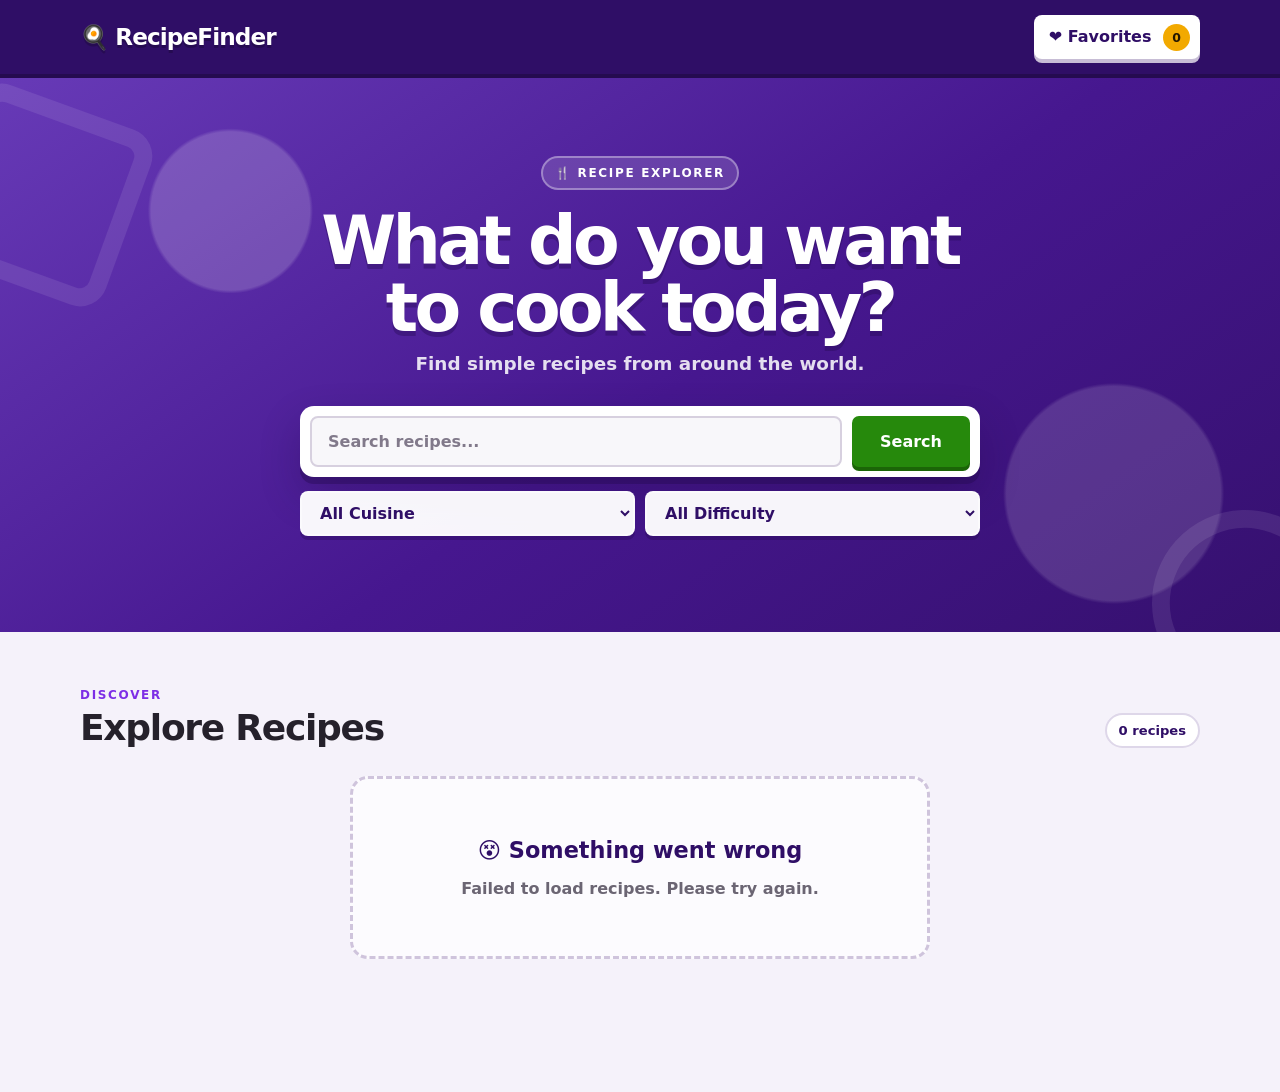
<file: js/JSON_PT2/index.html>
<!doctype html>
<html lang="id">
  <head>
    <meta charset="UTF-8" />
    <meta name="viewport" content="width=device-width, initial-scale=1.0" />
    <title>Recipe Finder</title>
    <link rel="stylesheet" href="style.css" />
  </head>
  <body>
    <header class="navbar">
      <div class="container navbar-content">
        <a href="#" class="brand">🍳 RecipeFinder</a>
        <button id="favorite-button" class="favorite-button">❤️ Favorites <span id="favorite-count">0</span></button>
      </div>
    </header>

    <main>
      <section class="hero">
        <div class="container hero-content">
          <p class="eyebrow">🍴 RECIPE EXPLORER</p>
          <h1>What do you want to cook today?</h1>
          <p class="hero-description">Find simple recipes from around the world.</p>

          <form id="search-form" class="search-form">
            <input type="search" id="search-input" placeholder="Search recipes..." />
            <button type="submit">Search</button>
          </form>

          <div class="filters">
            <select id="cuisine-filter">
              <option value="">All Cuisine</option>
            </select>
            <select id="difficulty-filter">
              <option value="">All Difficulty</option>
              <option value="Easy">Easy</option>
              <option value="Medium">Medium</option>
              <option value="Hard">Hard</option>
            </select>
          </div>
        </div>
      </section>

      <section class="recipes-section">
        <div class="container">
          <div class="section-header">
            <div>
              <p class="section-label">DISCOVER</p>
              <h2 id="section-title">Explore Recipes</h2>
            </div>
            <div class="results-summary">
              <p id="recipe-count" aria-live="polite">0 recipes</p>
              <button
                id="reset-filter-button"
                class="reset-filter-button"
                type="button"
                hidden
                aria-label="Reset search and filters"
                title="Reset search and filters"
              >
                <span class="reset-emoji" aria-hidden="true">🔄</span>
                <span>Reset</span>
              </button>
            </div>
          </div>

          <div id="loading-state" class="state-message">
            <span class="loader"></span>
            <p>Loading recipes...</p>
          </div>

          <div id="error-state" class="state-message" hidden>
            <h3>😵 Something went wrong</h3>
            <p>Failed to load recipes. Please try again.</p>
          </div>

          <div id="empty-state" class="state-message" hidden>
            <h3>🔍 Recipe not found</h3>
            <p>Try another keyword or filter.</p>
          </div>

          <div id="recipe-grid" class="recipe-grid" hidden></div>
        </div>
      </section>
    </main>

    <dialog id="recipe-dialog">
      <button id="close-dialog" class="close-dialog" aria-label="Close">×</button>
      <div id="dialog-content"></div>
    </dialog>

    <script src="./scripts.js"></script>
  </body>
</html>
</file>
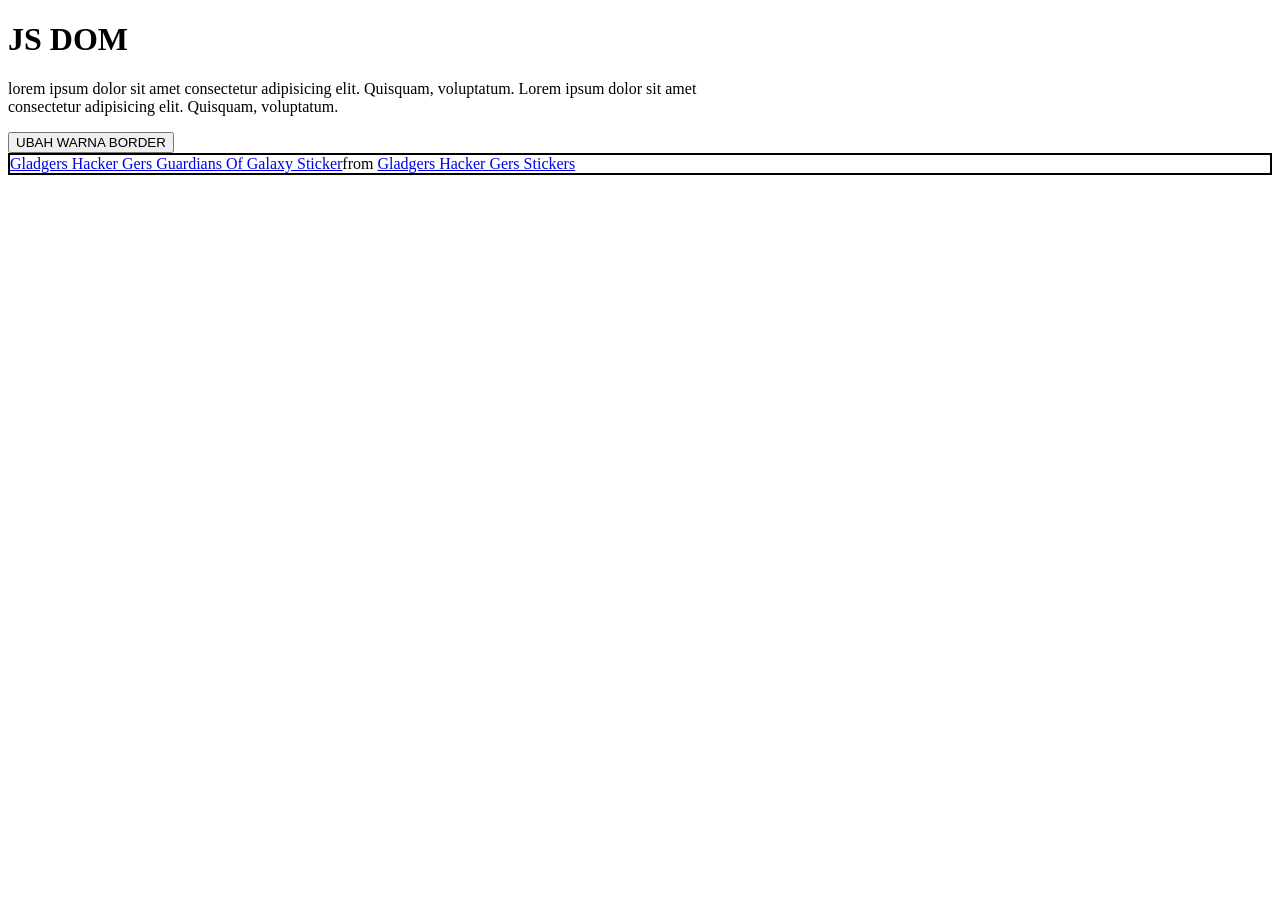
<file: js/materi4/index.html>
<!doctype html>
<html lang="en">
  <head>
    <meta charset="UTF-8" />
    <meta name="viewport" content="width=device-width, initial-scale=1.0" />
    <title>JS DOM</title>
    <style>
        .tenor-gif-embed{
            border: 2px solid black;
        }
    </style>
  </head>
  <body>
    <h1>JS DOM</h1>
    <p>
      lorem ipsum dolor sit amet consectetur adipisicing elit. Quisquam, voluptatum. Lorem ipsum dolor sit amet <br />
      consectetur adipisicing elit. Quisquam, voluptatum.
    </p>
    <button id="ubahwarna">UBAH WARNA BORDER</button>
    <div
      class="tenor-gif-embed"
      data-postid="3585939294345148790"
      data-share-method="host"
      data-aspect-ratio="1"
      data-width="100%"
    >
      <a
      id="hengker"
        href="https://tenor.com/view/gladgers-hacker-gers-guardians-of-galaxy-gladgers-hacker-man-gers-gif-3585939294345148790"
        >Gladgers Hacker Gers Guardians Of Galaxy Sticker</a
      >from <a href="https://tenor.com/search/gladgers+hacker+gers-stickers">Gladgers Hacker Gers Stickers</a>
    </div>
    <script type="text/javascript" async src="https://tenor.com/embed.js"></script>

    <script src="scripts.js"></script>
  </body>
</html>
</file>
<file: js/JSON_PT2/style.css>
:root {
  --purple: #46178f;
  --purple-dark: #2f0e66;
  --purple-light: #7d2ee6;
  --red: #e21b3c;
  --red-dark: #b3132f;
  --blue: #1368ce;
  --blue-dark: #0e4f9f;
  --gold: #f2a900;
  --gold-dark: #bd8300;
  --green: #26890c;
  --green-dark: #1b6507;
  --ink: #25212b;
  --muted: #6b6573;
  --surface: #ffffff;
  --page: #f5f2fa;
  --border: #ded7e9;
  --shadow: 0 5px 0 rgba(39, 13, 78, 0.14), 0 12px 30px rgba(39, 13, 78, 0.1);
  --font: "Arial Rounded MT Bold", "Nunito Sans", Nunito, Inter, system-ui, -apple-system, BlinkMacSystemFont, "Segoe UI", sans-serif;
}

* {
  box-sizing: border-box;
}

html {
  scroll-behavior: smooth;
}

body {
  min-width: 320px;
  margin: 0;
  background: var(--page);
  color: var(--ink);
  font-family: var(--font);
  font-weight: 600;
  -webkit-font-smoothing: antialiased;
}

button,
input,
select {
  font: inherit;
}

button,
select {
  cursor: pointer;
}

button,
input,
select,
a {
  -webkit-tap-highlight-color: transparent;
}

button:focus-visible,
input:focus-visible,
select:focus-visible,
a:focus-visible {
  outline: 4px solid #fff;
  outline-offset: 3px;
  box-shadow: 0 0 0 7px var(--blue);
}

.container {
  width: min(1120px, calc(100% - 40px));
  margin-inline: auto;
}

.navbar {
  position: relative;
  z-index: 10;
  background: var(--purple-dark);
  border-bottom: 4px solid rgba(0, 0, 0, 0.22);
}

.navbar-content {
  min-height: 74px;
  display: flex;
  align-items: center;
  justify-content: space-between;
  gap: 20px;
}

.brand {
  color: #fff;
  text-decoration: none;
  font-size: clamp(1.15rem, 2vw, 1.45rem);
  font-weight: 900;
  letter-spacing: -0.04em;
  text-shadow: 0 3px 0 rgba(0, 0, 0, 0.2);
}

.favorite-button {
  min-height: 44px;
  padding: 8px 10px 8px 15px;
  border: 0;
  border-radius: 8px;
  background: #fff;
  box-shadow: 0 4px 0 #c7bdd5;
  color: var(--purple-dark);
  font-weight: 900;
  transition: transform 120ms ease, box-shadow 120ms ease;
}

.favorite-button:hover {
  transform: translateY(-2px);
  box-shadow: 0 6px 0 #c7bdd5;
}

.favorite-button:active {
  transform: translateY(4px);
  box-shadow: 0 0 0 #c7bdd5;
}

#favorite-count {
  min-width: 27px;
  height: 27px;
  display: inline-flex;
  align-items: center;
  justify-content: center;
  margin-left: 6px;
  padding-inline: 6px;
  border-radius: 999px;
  background: var(--gold);
  color: #241700;
  font-size: 0.78rem;
  font-weight: 900;
}

.hero {
  position: relative;
  isolation: isolate;
  overflow: hidden;
  padding: 78px 0 96px;
  background:
    radial-gradient(circle at 18% 24%, rgba(255, 255, 255, 0.18) 0 7%, transparent 7.3%),
    radial-gradient(circle at 87% 75%, rgba(255, 255, 255, 0.14) 0 9%, transparent 9.3%),
    linear-gradient(145deg, #673ab7 0%, var(--purple) 54%, #35106e 100%);
  color: #fff;
}

.hero::before,
.hero::after {
  content: "";
  position: absolute;
  z-index: -1;
  width: 150px;
  height: 150px;
  border: 18px solid rgba(255, 255, 255, 0.09);
  transform: rotate(20deg);
}

.hero::before {
  top: 24px;
  left: -52px;
  border-radius: 28px;
}

.hero::after {
  right: -58px;
  bottom: -64px;
  border-radius: 50%;
}

.hero-content {
  max-width: 800px;
  text-align: center;
}

.eyebrow,
.section-label {
  margin: 0;
  font-size: 0.75rem;
  font-weight: 900;
  letter-spacing: 0.14em;
}

.eyebrow {
  width: fit-content;
  margin-inline: auto;
  padding: 8px 12px;
  border: 2px solid rgba(255, 255, 255, 0.35);
  border-radius: 999px;
  background: rgba(255, 255, 255, 0.14);
  color: #fff;
}

.hero h1 {
  max-width: 760px;
  margin: 18px auto 12px;
  font-size: clamp(2.35rem, 6vw, 4.25rem);
  font-weight: 900;
  line-height: 0.98;
  letter-spacing: -0.055em;
  text-wrap: balance;
  text-shadow: 0 5px 0 rgba(34, 8, 77, 0.35);
}

.hero-description {
  margin: 0;
  color: rgba(255, 255, 255, 0.86);
  font-size: clamp(1rem, 2vw, 1.15rem);
  font-weight: 700;
}

.search-form {
  max-width: 680px;
  display: flex;
  gap: 10px;
  margin: 32px auto 14px;
  padding: 10px;
  border-radius: 14px;
  background: #fff;
  box-shadow: 0 7px 0 rgba(34, 8, 77, 0.38), 0 18px 40px rgba(24, 5, 55, 0.24);
}

.search-form input {
  min-width: 0;
  flex: 1;
  padding: 14px 16px;
  border: 2px solid #d7d0df;
  border-radius: 8px;
  outline: none;
  background: #f8f7fa;
  color: var(--ink);
  font-weight: 700;
  transition: border-color 150ms ease, background 150ms ease;
}

.search-form input::placeholder {
  color: #81798a;
}

.search-form input:focus {
  border-color: var(--blue);
  background: #fff;
}

.search-form button,
.detail-button {
  border: 0;
  border-radius: 7px;
  color: #fff;
  font-weight: 900;
  transition: transform 100ms ease, filter 150ms ease, box-shadow 100ms ease;
}

.search-form button {
  min-width: 118px;
  padding: 0 24px;
  background: var(--green);
  box-shadow: 0 4px 0 var(--green-dark);
}

.search-form button:hover,
.detail-button:hover {
  filter: brightness(1.08);
  transform: translateY(-1px);
}

.search-form button:active,
.detail-button:active {
  transform: translateY(4px);
  box-shadow: none;
}

.filters {
  max-width: 680px;
  display: flex;
  justify-content: center;
  gap: 10px;
  margin-inline: auto;
}

.filters select {
  min-height: 44px;
  flex: 1;
  padding: 10px 38px 10px 14px;
  border: 2px solid rgba(255, 255, 255, 0.48);
  border-radius: 8px;
  background: rgba(255, 255, 255, 0.96);
  color: var(--purple-dark);
  font-weight: 800;
  box-shadow: 0 4px 0 rgba(35, 7, 76, 0.32);
}

.recipes-section {
  position: relative;
  min-height: 460px;
  padding: 56px 0 88px;
}

.section-header {
  display: flex;
  align-items: end;
  justify-content: space-between;
  gap: 24px;
  margin-bottom: 28px;
}

.section-label {
  color: var(--purple-light);
}

.section-header h2 {
  margin: 5px 0 0;
  font-size: clamp(1.7rem, 3vw, 2.25rem);
  font-weight: 900;
  letter-spacing: -0.035em;
}

#recipe-count {
  margin: 0;
  padding: 8px 12px;
  border: 2px solid var(--border);
  border-radius: 999px;
  background: #fff;
  color: var(--purple-dark);
  font-size: 0.82rem;
  font-weight: 900;
  white-space: nowrap;
}

.results-summary {
  display: flex;
  align-items: center;
  gap: 10px;
}

.reset-filter-button {
  display: inline-flex;
  align-items: center;
  justify-content: center;
  gap: 5px;
  min-height: 30px;
  padding: 5px 9px;
  border: 2px solid var(--border);
  border-radius: 7px;
  background: #fff;
  box-shadow: 0 4px 0 #c6bdcf;
  color: var(--purple-dark);
  font: inherit;
  font-size: 0.75rem;
  font-weight: 900;
  cursor: pointer;
  transition: filter 150ms ease, transform 100ms ease, box-shadow 100ms ease;
}

.reset-filter-button:hover {
  filter: brightness(1.03);
  transform: translateY(-1px);
}

.reset-filter-button:hover .reset-emoji {
  transform: rotate(-25deg) scale(1.18);
}

.reset-filter-button:active {
  box-shadow: none;
  transform: translateY(4px);
}

.reset-filter-button[hidden] {
  display: none;
}

.reset-emoji {
  display: inline-block;
  transform-origin: center;
  transition: transform 180ms ease;
}

.recipe-grid {
  display: grid;
  grid-template-columns: repeat(auto-fill, minmax(245px, 1fr));
  gap: 24px;
}

.recipe-card {
  position: relative;
  overflow: hidden;
  display: flex;
  flex-direction: column;
  border: 0;
  border-radius: 14px;
  background: var(--surface);
  box-shadow: var(--shadow);
  transition: transform 180ms ease, box-shadow 180ms ease;
}

.recipe-card::before {
  content: "";
  position: absolute;
  z-index: 2;
  inset: 0 0 auto;
  height: 7px;
  background: var(--red);
}

.recipe-card:nth-child(4n + 2)::before {
  background: var(--blue);
}

.recipe-card:nth-child(4n + 3)::before {
  background: var(--gold);
}

.recipe-card:nth-child(4n + 4)::before {
  background: var(--green);
}

.recipe-card:hover {
  transform: translateY(-7px) rotate(-0.25deg);
  box-shadow: 0 8px 0 rgba(39, 13, 78, 0.14), 0 20px 40px rgba(39, 13, 78, 0.16);
}

.recipe-card:nth-child(even):hover {
  transform: translateY(-7px) rotate(0.25deg);
}

.recipe-image {
  width: 100%;
  height: 190px;
  display: block;
  object-fit: cover;
  background: #e7e0ef;
}

.recipe-body {
  flex: 1;
  display: flex;
  flex-direction: column;
  padding: 19px;
}

.recipe-cuisine {
  width: fit-content;
  display: inline-block;
  margin-bottom: 8px;
  padding: 5px 8px;
  border-radius: 5px;
  background: #eee5ff;
  color: var(--purple);
  font-size: 0.68rem;
  font-weight: 900;
  letter-spacing: 0.07em;
  text-transform: uppercase;
}

.recipe-title {
  margin: 0 0 13px;
  font-size: 1.12rem;
  font-weight: 900;
  line-height: 1.25;
}

.recipe-meta {
  display: flex;
  flex-wrap: wrap;
  gap: 7px;
  margin-bottom: 18px;
  color: #5c5663;
  font-size: 0.75rem;
  font-weight: 800;
}

.recipe-meta span {
  padding: 5px 7px;
  border-radius: 5px;
  background: #f1eef5;
}

.recipe-actions {
  display: flex;
  gap: 9px;
  margin-top: auto;
}

.detail-button {
  min-height: 42px;
  flex: 1;
  padding: 10px;
  background: var(--blue);
  box-shadow: 0 4px 0 var(--blue-dark);
}

.like-button {
  width: 44px;
  min-height: 42px;
  border: 2px solid #d6cede;
  border-radius: 7px;
  background: #fff;
  box-shadow: 0 4px 0 #c6bdcf;
  color: var(--red);
  font-size: 1.25rem;
  transition: transform 100ms ease, background 150ms ease, box-shadow 100ms ease;
}

.like-button:hover {
  background: #fff0f3;
  transform: translateY(-1px);
}

.like-button:active {
  transform: translateY(4px);
  box-shadow: none;
}

.state-message {
  max-width: 580px;
  margin-inline: auto;
  padding: 58px 24px;
  border: 3px dashed #cfc4dc;
  border-radius: 18px;
  background: rgba(255, 255, 255, 0.7);
  text-align: center;
  color: var(--muted);
}

.state-message h3 {
  margin: 0 0 8px;
  color: var(--purple-dark);
  font-size: 1.4rem;
  font-weight: 900;
}

.state-message p {
  margin-bottom: 0;
}

.loader {
  width: 44px;
  height: 44px;
  display: inline-block;
  border: 6px solid #ded4ed;
  border-top-color: var(--purple);
  border-radius: 50%;
  animation: spin 0.8s linear infinite;
}

@keyframes spin {
  to {
    transform: rotate(360deg);
  }
}

dialog {
  width: min(720px, calc(100% - 28px));
  max-height: min(90vh, 860px);
  padding: 0;
  border: 0;
  border-radius: 16px;
  overflow: auto;
  background: #fff;
  color: var(--ink);
  box-shadow: 0 12px 0 rgba(29, 8, 61, 0.38), 0 30px 80px rgba(20, 4, 45, 0.45);
  animation: dialog-pop 180ms ease-out;
}

dialog::backdrop {
  background: rgba(31, 8, 66, 0.78);
  backdrop-filter: blur(4px);
}

@keyframes dialog-pop {
  from {
    opacity: 0;
    transform: scale(0.95) translateY(14px);
  }
}

.close-dialog {
  position: absolute;
  z-index: 3;
  top: 14px;
  right: 14px;
  width: 42px;
  height: 42px;
  display: grid;
  place-items: center;
  padding: 0 0 3px;
  border: 0;
  border-radius: 8px;
  background: #fff;
  box-shadow: 0 4px 0 #bdb4c8, 0 5px 14px rgba(0, 0, 0, 0.18);
  color: var(--purple-dark);
  font-size: 1.75rem;
  font-weight: 900;
  line-height: 1;
}

.close-dialog:active {
  transform: translateY(4px);
  box-shadow: none;
}

.dialog-image {
  width: 100%;
  height: 310px;
  display: block;
  object-fit: cover;
  background: #e7e0ef;
}

.dialog-body {
  padding: 30px;
}

.dialog-body h2 {
  margin: 2px 0 14px;
  color: var(--purple-dark);
  font-size: clamp(1.7rem, 4vw, 2.4rem);
  font-weight: 900;
  line-height: 1.08;
  letter-spacing: -0.04em;
}

.dialog-meta {
  display: flex;
  flex-wrap: wrap;
  gap: 8px;
  color: #4f4856;
  font-size: 0.84rem;
  font-weight: 800;
}

.dialog-meta span {
  padding: 7px 9px;
  border-radius: 6px;
  background: #f0ecf4;
}

.dialog-body h3 {
  margin: 28px 0 10px;
  color: var(--purple-dark);
  font-size: 1.15rem;
  font-weight: 900;
}

.ingredients {
  display: grid;
  grid-template-columns: repeat(2, minmax(0, 1fr));
  gap: 8px 26px;
  margin: 0;
  padding-left: 21px;
  line-height: 1.55;
}

.ingredients li::marker {
  color: var(--green);
}

.instructions {
  line-height: 1.7;
}

.instructions p {
  margin: 0 0 10px;
  padding: 12px 14px;
  border-left: 5px solid var(--blue);
  border-radius: 0 8px 8px 0;
  background: #f4f8fd;
}

.instructions p:nth-child(4n + 2) {
  border-left-color: var(--red);
  background: #fff4f6;
}

.instructions p:nth-child(4n + 3) {
  border-left-color: var(--gold);
  background: #fff9e8;
}

.instructions p:nth-child(4n + 4) {
  border-left-color: var(--green);
  background: #f3faef;
}

@media (max-width: 680px) {
  .container {
    width: min(1120px, calc(100% - 28px));
  }

  .navbar-content {
    min-height: 66px;
  }

  .favorite-button {
    font-size: 0;
  }

  .favorite-button::before {
    content: "❤️";
    font-size: 1rem;
  }

  #favorite-count {
    font-size: 0.75rem;
  }

  .hero {
    padding: 58px 0 72px;
  }

  .hero h1 {
    font-size: clamp(2.25rem, 12vw, 3.4rem);
  }

  .search-form {
    flex-direction: column;
    padding: 9px;
  }

  .search-form button {
    min-height: 48px;
  }

  .filters {
    flex-direction: column;
  }

  .filters select {
    width: 100%;
    flex: none;
  }

  .recipes-section {
    padding: 44px 0 68px;
  }

  .section-header {
    align-items: flex-start;
    flex-direction: column;
    gap: 14px;
  }

  .results-summary {
    width: 100%;
    justify-content: space-between;
  }

  .recipe-grid {
    grid-template-columns: 1fr;
  }

  .recipe-image {
    height: min(58vw, 240px);
  }

  .dialog-image {
    height: 230px;
  }

  .dialog-body {
    padding: 24px 20px 28px;
  }

  .ingredients {
    grid-template-columns: 1fr;
  }
}

@media (prefers-reduced-motion: reduce) {
  html {
    scroll-behavior: auto;
  }

  *,
  *::before,
  *::after {
    scroll-behavior: auto !important;
    animation-duration: 0.01ms !important;
    animation-iteration-count: 1 !important;
    transition-duration: 0.01ms !important;
  }
}
</file>
